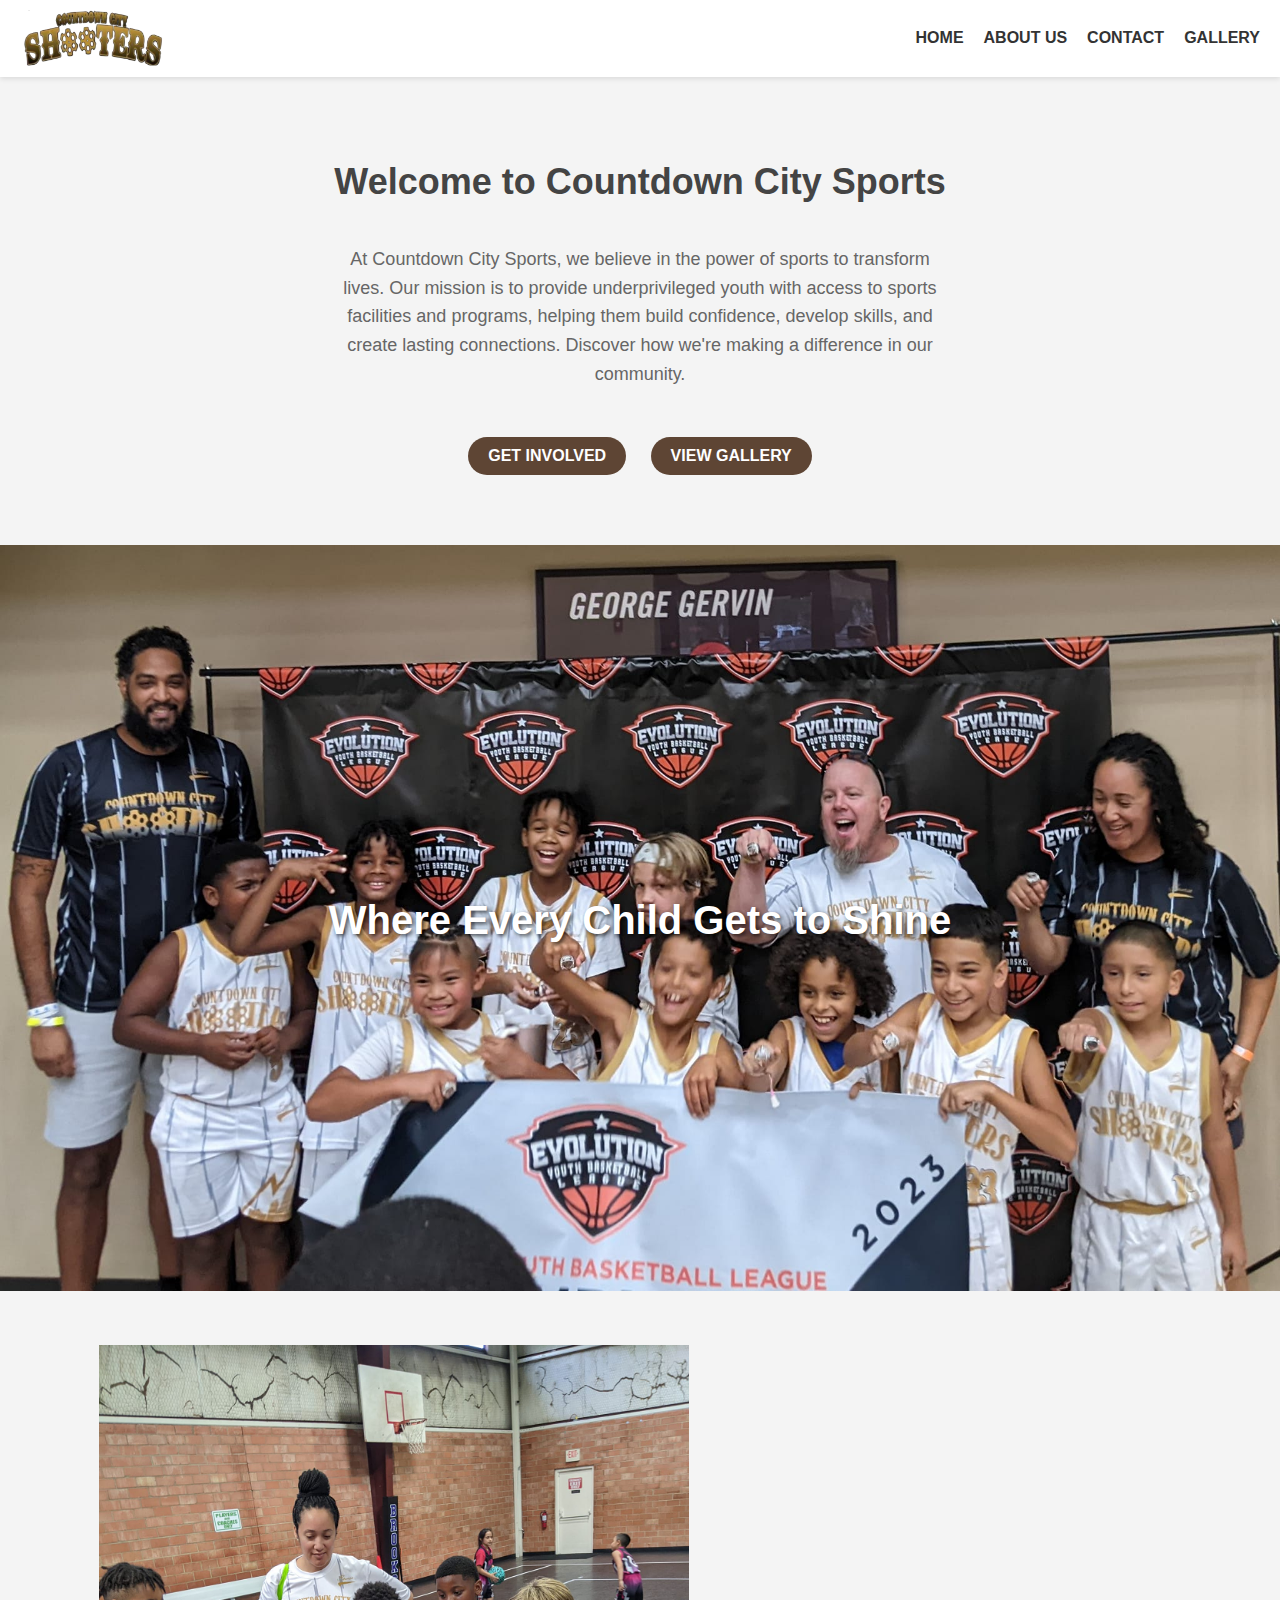
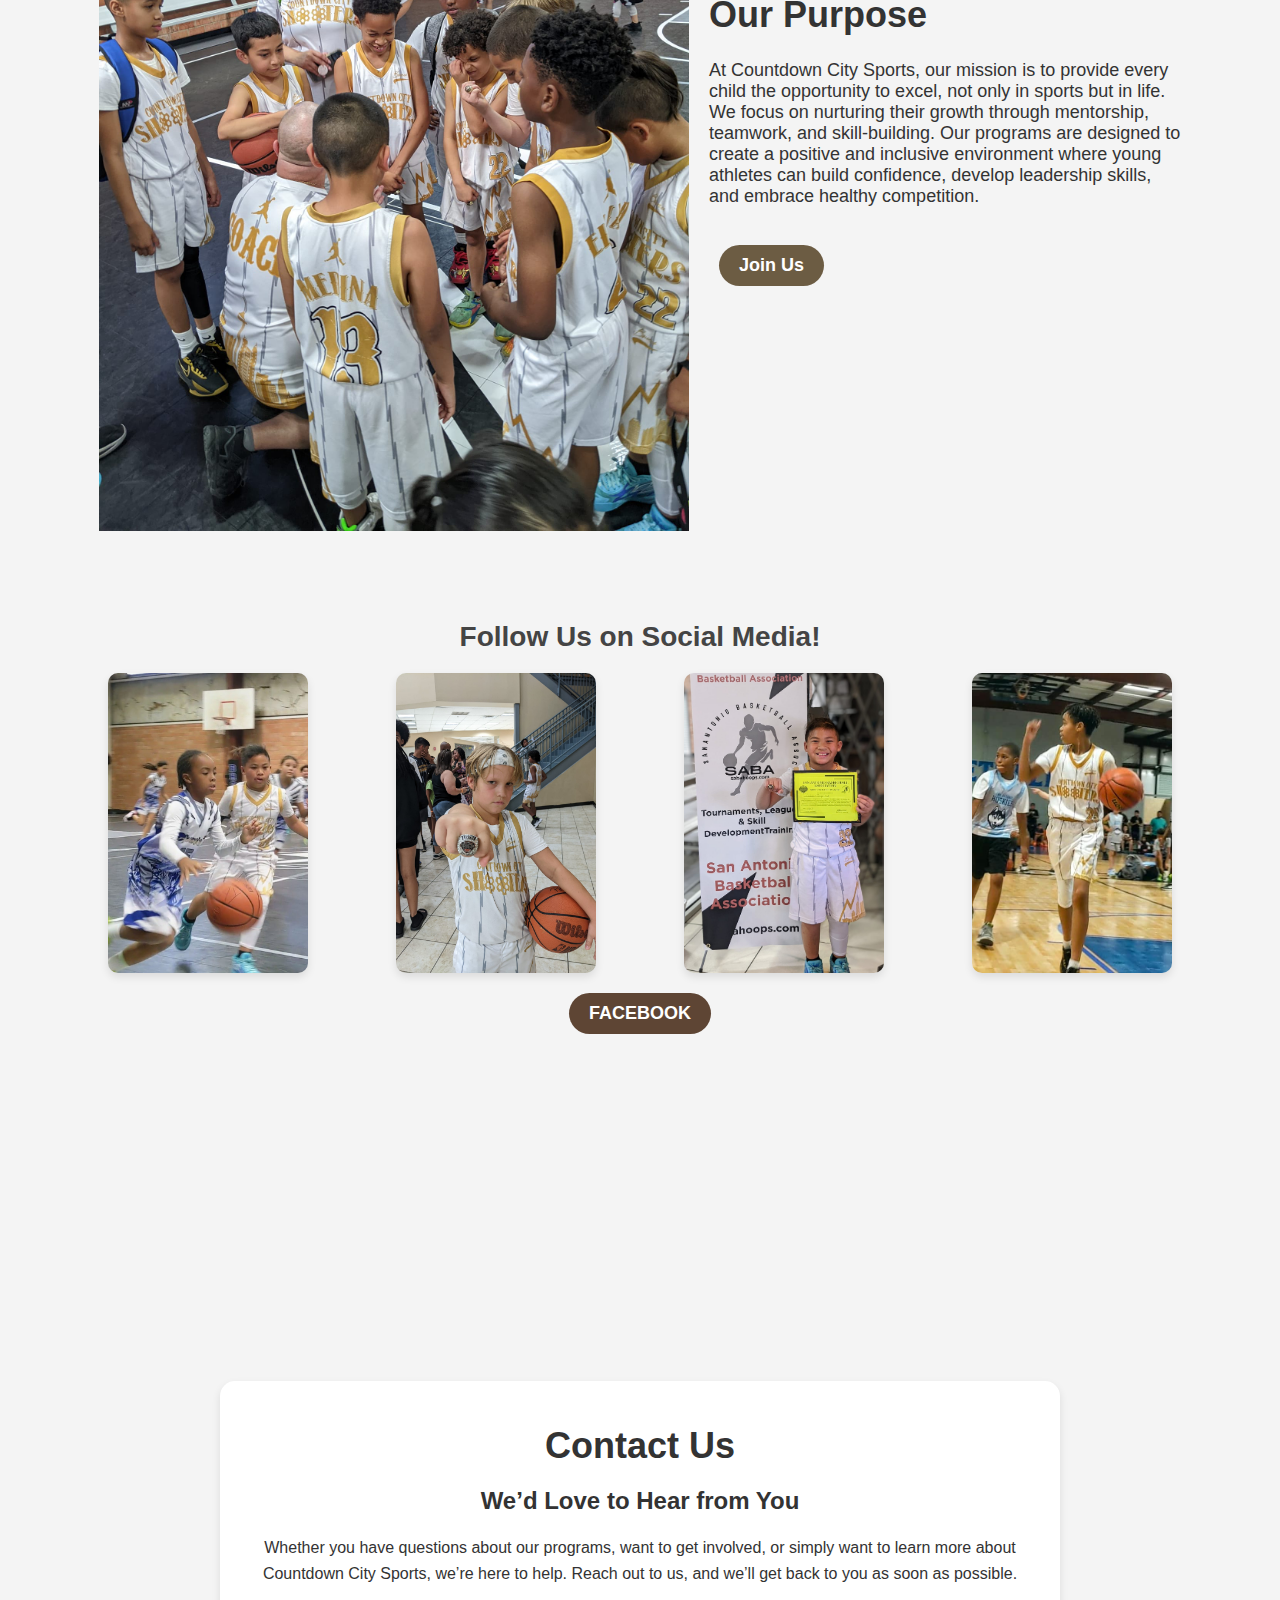
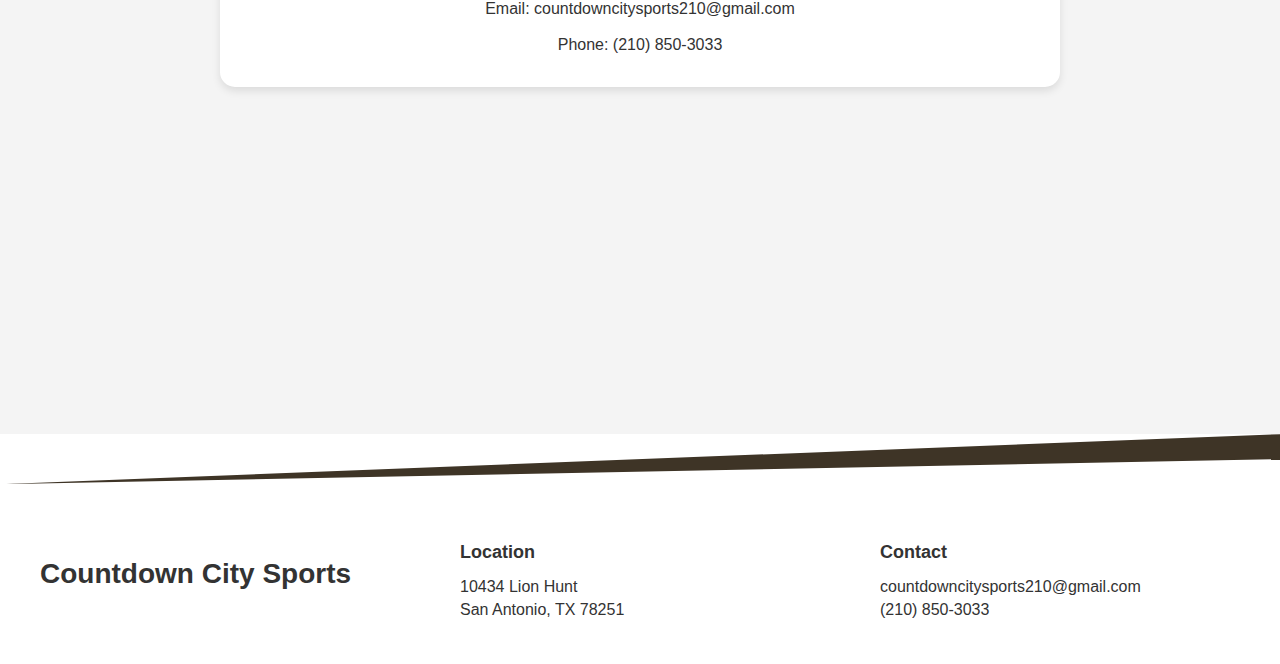
<file: index.html>
<!DOCTYPE html>
<html lang="en">
<head>
    <meta charset="UTF-8">
    <meta name="viewport" content="width=device-width, initial-scale=1.0">
    <!-- TemplateBeginEditable name="doctitle" -->
    <title>Countdown City Sports</title>
    <!-- TemplateEndEditable -->
    <style>
        body {
            font-family: Arial, sans-serif;
            margin: 0;
            padding: 0;
            background-color: #f9f9f9;
            color: #333;
        }
        /* Header and logo */
        .header {
            display: flex;
            align-items: center;
            padding: 10px 20px;
            background-color: white;
            box-shadow: 0px 2px 5px rgba(0,0,0,0.1);
        }
        .logo {
            width: 150px;
            height: auto;
            margin-right: auto;
        }
        nav ul {
            list-style: none;
            display: flex;
            margin: 0;
            padding: 0;
        }
        nav ul li {
            margin-left: 20px;
        }
        nav ul li a {
            text-decoration: none;
            color: #333;
            font-weight: bold;
            text-transform: uppercase;
        }

        /* Main content */
        .main-content {
            display: flex;
            flex-direction: column;
            align-items: center;
            text-align: center;
            padding: 60px 20px;
        }
        .main-content h1 {
            font-size: 36px;
            color: #444;
        }
        .main-content p {
            font-size: 18px;
            max-width: 600px;
            line-height: 1.6;
            color: #666;
        }
        .buttons {
            margin-top: 20px;
        }
        .buttons a {
            display: inline-block;
            padding: 10px 20px;
            margin: 10px;
            background-color: #5e4534;
            color: white;
            text-transform: uppercase;
            font-weight: bold;
            text-decoration: none;
            border-radius: 25px;
        }
        .buttons a:hover {
            background-color: #6e563c;
        }
    </style>
<!-- TemplateBeginEditable name="head" -->
<!-- TemplateEndEditable -->
</head>
<body>
    <!-- Header with Logo and Navigation -->
    <header class="header">
        <img src="s1.png" alt="Countdown City Shooters Logo" class="logo">
       <nav>
    <ul>
        <li><a href="index.html">Home</a></li>
        <li><a href="about-us.html">About Us</a></li>
        <li><a href="contact.html">Contact</a></li>
        <li><a href="gallery.html">Gallery</a></li>
    </ul>
</nav>
    </header>

    <!-- Main Content -->
    <section class="main-content">
        <h1>Welcome to Countdown City Sports</h1>
        <p>At Countdown City Sports, we believe in the power of sports to transform lives. Our mission is to provide underprivileged youth with access to sports facilities and programs, helping them build confidence, develop skills, and create lasting connections. Discover how we're making a difference in our community.</p>
        <div class="buttons">
            <a href="https://docs.google.com/forms/d/e/1FAIpQLSfFefJlHy_Nc_01i-0GiGwNYmxUELTgn5BnQb6NLek3YsgQ-w/viewform" target="_blank">GET INVOLVED</a>
<a href="gallery.html" class="view-gallery-button">VIEW GALLERY</a>
        </div>
    </section>
</body>
</html>
<!DOCTYPE html>
<html lang="en">
<head>
  <meta charset="UTF-8">
  <meta name="viewport" content="width=device-width, initial-scale=1.0">
  <title>Image with Text Overlay</title>
  <style>
    body, html {
      margin: 0;
      padding: 0;
      height: 100%;
      font-family: Arial, sans-serif;
    }
    .container {
      position: relative;
      text-align: center;
      color: white;
    }
    .centered-text {
      position: absolute;
      top: 50%;
      left: 50%;
      transform: translate(-50%, -50%);
      font-size: 2.5em;
      font-weight: bold;
      text-shadow: 2px 2px 4px rgba(0, 0, 0, 0.7);
    }
    img {
      width: 100%;
      height: auto;
    }
  </style>
</head>
<body>

  <div class="container">
    <img src="s2.jpg" alt="Children Group Photo">
    <div class="centered-text">Where Every Child Gets to Shine</div>
  </div>

</body>
</html>
<!DOCTYPE html>
<html lang="en">
<head>
    <meta charset="UTF-8">
    <meta name="viewport" content="width=device-width, initial-scale=1.0">
    <title>Countdown City Sports</title>
    <style>
        body {
            margin: 0;
            font-family: Arial, sans-serif;
        }

        /* Flexbox container for image and text side by side */
        .flex-container {
            display: flex;
            align-items: center;
            justify-content: center;
            padding: 50px;
        }

        /* Image styles */
        .flex-container img {
            max-width: 50%;
            height: auto;
            margin-right: 20px;
        }

        /* Text container styles */
        .flex-container .text-content {
            max-width: 40%;
        }

        .flex-container h1 {
            font-size: 36px;
	
        }

        .flex-container p {
            font-size: 18px;
        }

        /* Style for buttons */
        .button {
            display: inline-block;
            padding: 10px 20px;
            margin: 20px 10px;
            background-color: #6c5c43;
            color: white;
            text-decoration: none;
            border-radius: 25px;
            font-size: 18px;
            font-weight: bold;
            transition: background-color 0.3s ease;
        }

        .button:hover {
            background-color: #4a3b2c;
        }
    </style>
</head>
<body>

    <!-- Flexbox Container for Image (left) and Text (right) -->
    <div class="flex-container">
        <img src="s3.jpg" alt="Team Photo"> <!-- Replace with the correct image file path -->
        <div class="text-content">
            <h1>Our Purpose</h1>
            <p>At Countdown City Sports, our mission is to provide every child the opportunity to excel, not only in sports but in life. We focus on nurturing their growth through mentorship, teamwork, and skill-building. Our programs are designed to create a positive and inclusive environment where young athletes can build confidence, develop leadership skills, and embrace healthy competition.</p>
            <a href="contact.html" class="button">Join Us</a>
        </div>
    </div>

</body>
</html>
<!DOCTYPE html>
<html lang="en">
<head>
    <meta charset="UTF-8">
    <meta name="viewport" content="width=device-width, initial-scale=1.0">
    <title>Countdown City Sports</title>
    <style>
        body {
            font-family: Arial, sans-serif;
            margin: 0;
            padding: 0;
            background-color: #f9f9f9;
            color: #333;
        }

        /* Header and logo */
        .header {
            display: flex;
            align-items: center;
            padding: 10px 20px;
            background-color: white;
            box-shadow: 0px 2px 5px rgba(0,0,0,0.1);
        }
        .logo {
            width: 150px;
            height: auto;
            margin-right: auto;
        }
        nav ul {
            list-style: none;
            display: flex;
            margin: 0;
            padding: 0;
        }
        nav ul li {
            margin-left: 20px;
        }
        nav ul li a {
            text-decoration: none;
            color: #333;
            font-weight: bold;
            text-transform: uppercase;
        }

        /* Main content */
        .main-content {
            display: flex;
            flex-direction: column;
            align-items: center;
            text-align: center;
            padding: 60px 20px;
        }
        .main-content h1 {
            font-size: 36px;
            color: #444;
        }
        .main-content p {
            font-size: 18px;
            max-width: 600px;
            line-height: 1.6;
            color: #666;
        }
        .buttons {
            margin-top: 20px;
        }
        .buttons a {
            display: inline-block;
            padding: 10px 20px;
            margin: 10px;
            background-color: #5e4534;
            color: white;
            text-transform: uppercase;
            font-weight: bold;
            text-decoration: none;
            border-radius: 25px;
        }
        .buttons a:hover {
            background-color: #6e563c;
        }

        /* Flexbox container for 4 images next to each other */
        .image-row {
            display: flex;
            justify-content: space-evenly;
            margin: 20px 20px;
        }

        .image-row img {
            width: 22%;
            height: auto;
            border-radius: 10px;
            box-shadow: 0px 4px 8px rgba(0, 0, 0, 0.1);
        }

        /* Social Media text */
        .social-media {
            text-align: center;
            margin-top: 40px;
            font-size: 28px;
            font-weight: bold;
            color: #444;
        }

        /* Facebook Button */
        .facebook-button {
            text-align: center;
            margin-top: 20px;
        }
        .facebook-button a {
            display: inline-block;
            padding: 10px 20px;
            background-color: #5e4534; /* Same brown color as previous buttons */
            color: white;
            text-decoration: none;
            border-radius: 25px; /* Match the other buttons */
            font-size: 18px;
            font-weight: bold;
            text-transform: uppercase;
        }
        .facebook-button a:hover {
            background-color: #6e563c; /* Slightly darker shade for hover effect */
        }
    </style>
</head>
<body>

    <!-- Social Media Section -->
    <div class="social-media">
        Follow Us on Social Media!
    </div>
<style>
/* Ensure images are square */
.image-row img {
    width:200px; /* Adjust size as needed */
    height: 300px; /* Ensures height matches width */
    object-fit: cover; /* Maintains aspect ratio and covers the element */
}
</style>

    <!-- Image Row: 4 Pictures Next to Each Other -->
    <div class="image-row">
        <img src="t4.jpg" alt="Image 1">
        <img src="t2.jpg" alt="Image 2">
        <img src="t1.jpg" alt="Image 3">
        <img src="t3.jpg" alt="Image 4">
    </div>

   <!-- Facebook Button -->
<div class="facebook-button">
    <a href="https://www.facebook.com/profile.php?id=100089441955334" target="_blank">Facebook</a>
</div>

</body>
</html>
      <!DOCTYPE html>
<html lang="en">
<head>
    <meta charset="UTF-8">
    <meta name="viewport" content="width=device-width, initial-scale=1.0">
    <title>Contact Us</title>
    <style>
        body {
            font-family: Arial, sans-serif;
            margin: 0;
            padding: 0;
            background-color: #f4f4f4;
        }
        .contact-section {
            display: flex;
            justify-content: center;
            align-items: center;
            padding: 50px;
            min-height: 100vh;
            background-color: #f4f4f4;
        }
        .contact-text {
            width: 100%;
            max-width: 800px;
            padding: 20px;
            background-color: #fff;
            border-radius: 15px;
            box-shadow: 0 4px 8px rgba(0, 0, 0, 0.1);
            text-align: center;
        }
        .contact-text h1 {
            font-size: 36px;
            margin-bottom: 20px;
        }
        .contact-text h2 {
            font-size: 24px;
            margin-bottom: 20px;
        }
        .contact-text p {
            font-size: 16px;
            line-height: 1.6;
            margin: 10px 0;
        }
    </style>
</head>
<body>

    <div class="contact-section">
        <!-- Centered Section: Text -->
        <div class="contact-text">
            <h1>Contact Us</h1>
            <h2>We’d Love to Hear from You</h2>
            <p>Whether you have questions about our programs, want to get involved, or simply want to learn more about Countdown City Sports, we’re here to help. Reach out to us, and we’ll get back to you as soon as possible.</p>
            <p>Email: countdowncitysports210@gmail.com</p>
            <p>Phone: (210) 850-3033</p>
        </div>
    </div>

</body>
</html>

<!DOCTYPE html>
<html lang="en">
<head>
    <meta charset="UTF-8">
    <meta name="viewport" content="width=device-width, initial-scale=1.0">
    <title>Footer Section</title>
    <style>
        body {
            font-family: Arial, sans-serif;
            margin: 0;
            padding: 0;
        }

        /* Custom Angled Divider */
        .footer-divider {
            position: relative;
            height: 50px;
            background-color: #fff;
        }
        .footer-divider:before {
            content: '';
            position: absolute;
            top: 0;
            left: 0;
            width: 100%;
            height: 100%;
            background-color: #3E3426;
            clip-path: polygon(0 100%, 100% 0, 100% 50%, 0% 100%);
        }

        /* Footer Section */
        .footer {
            background-color: #fff;
            padding: 40px;
            display: flex;
            justify-content: space-between;
            align-items: center;
            text-align: left;
        }
        
        .footer h2 {
            font-size: 28px;
            margin: 0;
        }

        .footer .footer-column {
            width: 30%;
        }

        .footer .footer-column h3 {
            font-size: 18px;
            margin-bottom: 15px;
        }

        .footer .footer-column p {
            font-size: 16px;
            margin: 5px 0;
        }
    </style>
</head>
<body>

    <!-- Footer Divider -->
    <div class="footer-divider"></div>

    <!-- Footer Content -->
    <footer class="footer">
        <div class="footer-column">
            <h2>Countdown City Sports</h2>
        </div>
        <div class="footer-column">
            <h3>Location</h3>
            <p>10434 Lion Hunt</p>
            <p>San Antonio, TX 78251</p>
        </div>
        <div class="footer-column">
            <h3>Contact</h3>
            <p>countdowncitysports210@gmail.com</p>
            <p>(210) 850-3033</p>
        </div>
    </footer>

</body>
</html>
</file>
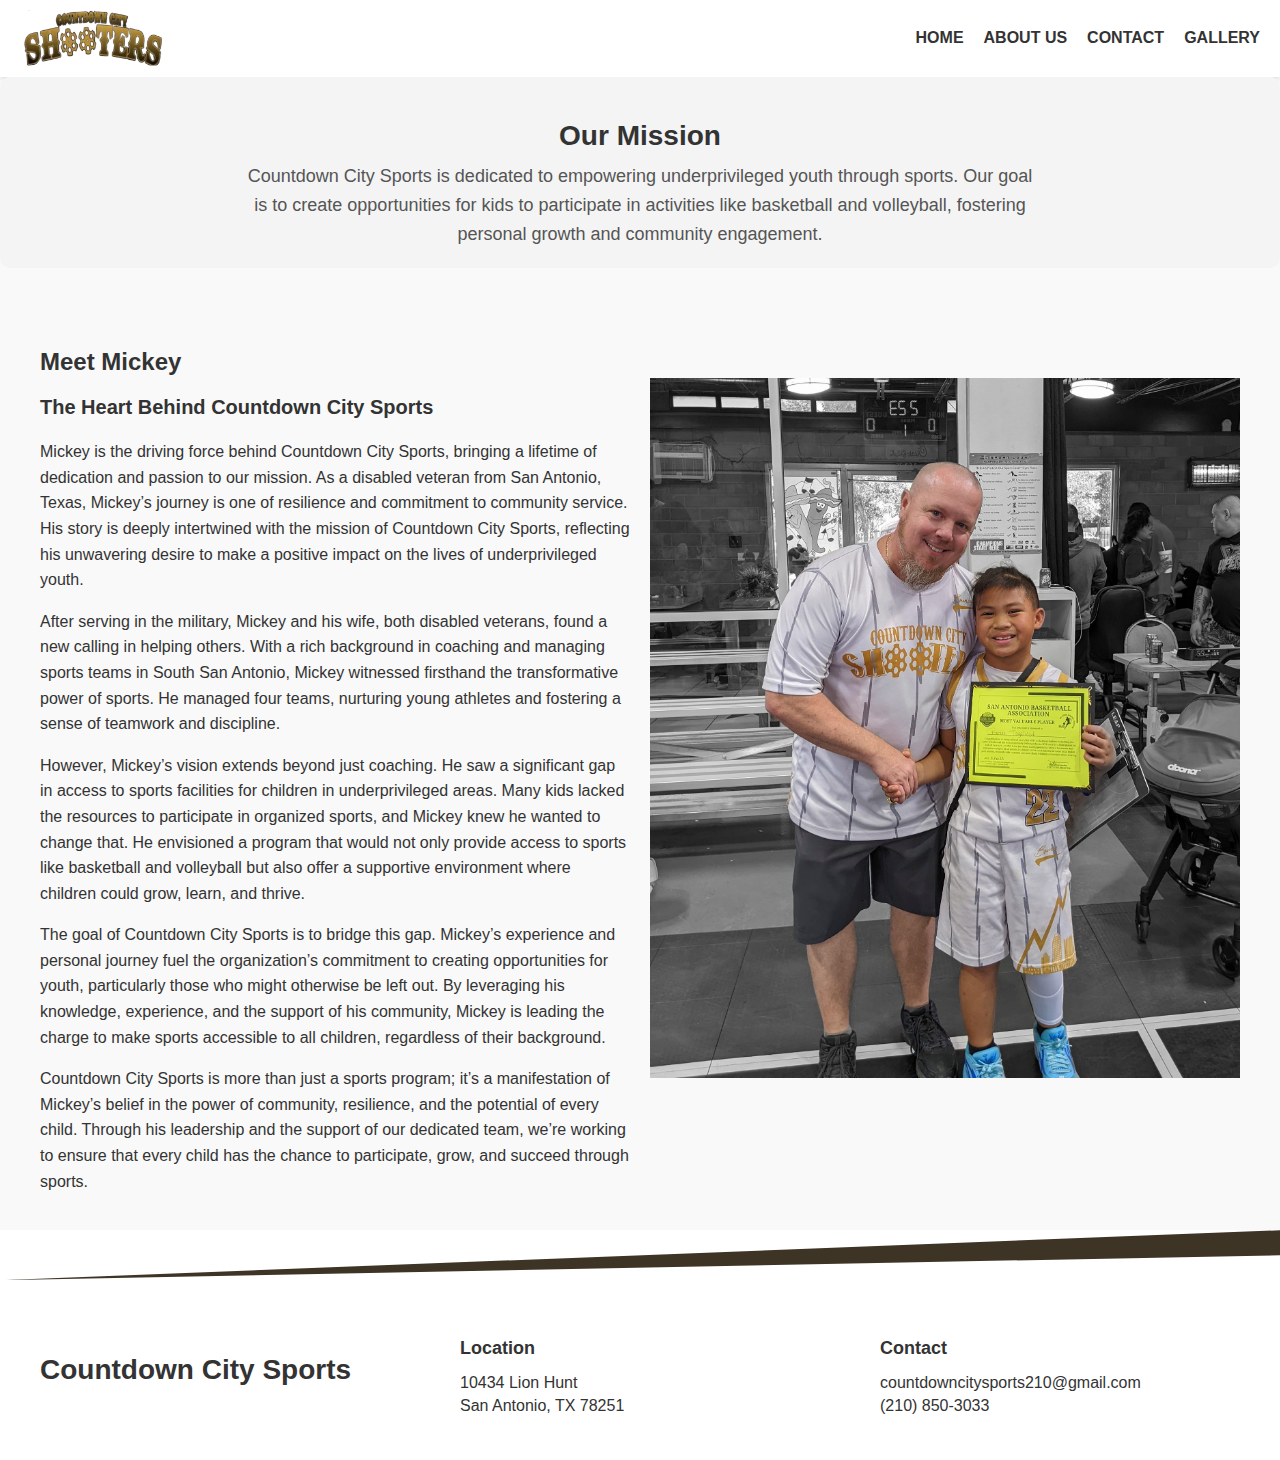
<file: about-us.html>
<!DOCTYPE html>
<html lang="en">
<head>
    <meta charset="UTF-8">
    <meta name="viewport" content="width=device-width, initial-scale=1.0">
    <!-- TemplateBeginEditable name="doctitle" -->
    <title>Countdown City Sports</title>
    <!-- TemplateEndEditable -->
    <style>
        body {
            font-family: Arial, sans-serif;
            margin: 0;
            padding: 0;
            background-color: #f9f9f9;
            color: #333;
        }
        /* Header and logo */
        .header {
            display: flex;
            align-items: center;
            padding: 10px 20px;
            background-color: white;
            box-shadow: 0px 2px 5px rgba(0,0,0,0.1);
        }
        .logo {
            width: 150px;
            height: auto;
            margin-right: auto;
        }
        nav ul {
            list-style: none;
            display: flex;
            margin: 0;
            padding: 0;
        }
        nav ul li {
            margin-left: 20px;
        }
        nav ul li a {
            text-decoration: none;
            color: #333;
            font-weight: bold;
            text-transform: uppercase;
        }

        /* Main content */
        .main-content {
            display: flex;
            flex-direction: column;
            align-items: center;
            text-align: center;
            padding: 60px 20px;
        }
        .main-content h1 {
            font-size: 36px;
            color: #444;
        }
        .main-content p {
            font-size: 18px;
            max-width: 600px;
            line-height: 1.6;
            color: #666;
        }
        .buttons {
            margin-top: 20px;
        }
        .buttons a {
            display: inline-block;
            padding: 10px 20px;
            margin: 10px;
            background-color: #5e4534;
            color: white;
            text-transform: uppercase;
            font-weight: bold;
            text-decoration: none;
            border-radius: 25px;
        }
        .buttons a:hover {
            background-color: #6e563c;
        }
    </style>
<!-- TemplateBeginEditable name="head" -->
<!-- TemplateEndEditable -->
</head>
	</html>
<body>
    <!-- Header with Logo and Navigation -->
    <header class="header">
        <img src="s1.png" alt="Countdown City Shooters Logo" class="logo">
     <nav>
    <ul>
        <li><a href="index.html">Home</a></li>
        <li><a href="about-us.html">About Us</a></li>
        <li><a href="contact.html">Contact</a></li>
        <li><a href="gallery.html">Gallery</a></li>
    </ul>
</nav>
    </header>
	</body>
	<!DOCTYPE html>
<html lang="en">
<head>
    <meta charset="UTF-8">
    <meta name="viewport" content="width=device-width, initial-scale=1.0">
    <title>Countdown City Sports</title>
    <style>
        body {
            font-family: Arial, sans-serif;
            margin: 0;
            padding: 0;
            text-align: center;
        }

        .mission {
            margin-bottom: 40px;
            padding: 20px;
            background-color: #f4f4f4;
            border-radius: 10px;
        }

        .mission h2 {
            font-size: 28px;
            margin-bottom: 10px;
            color: #333;
        }

        .mission p {
            font-size: 18px;
            line-height: 1.6;
            color: #555;
            max-width: 800px;
            margin: 0 auto;
        }

        .container {
            display: flex;
            align-items: flex-start;
            justify-content: center;
            padding: 20px;
            max-width: 1200px;
            margin: auto;
            text-align: left; /* Align text to the left in this section */
        }

        .text {
            flex: 1;
            padding-right: 20px;
        }

        .text h2 {
            font-size: 24px;
            margin-bottom: 10px;
        }

        .text p {
            font-size: 16px;
            line-height: 1.6;
        }

        .image {
            flex: 1;
        }

        .image img {
            width: 100%;
            height: auto;
            max-height: 100%;
            object-fit: cover;
        }
    </style>
</head>
	</html>
<!DOCTYPE html>
<html lang="en">
<head>
    <meta charset="UTF-8">
    <meta name="viewport" content="width=device-width, initial-scale=1.0">
    <title>Countdown City Sports</title>
    <style>
        body {
            font-family: Arial, sans-serif;
            margin: 0;
            padding: 0;
            text-align: center;
        }

        .mission {
            margin-bottom: 40px;
            padding: 20px;
            background-color: #f4f4f4;
            border-radius: 10px;
        }

        .mission h2 {
            font-size: 28px;
            margin-bottom: 10px;
            color: #333;
        }

        .mission p {
            font-size: 18px;
            line-height: 1.6;
            color: #555;
            max-width: 800px;
            margin: 0 auto;
        }

        .container {
            display: flex;
            align-items: flex-start;
            justify-content: center;
            padding: 20px;
            max-width: 1200px;
            margin: auto;
            text-align: left;
            position: relative;
        }

        .text {
            flex: 1;
            padding-right: 20px;
        }

        .text h2 {
            font-size: 24px;
            margin-bottom: 10px;
        }

        .text h3 {
            font-size: 20px;
            margin-bottom: 20px;
        }

        .text p {
            font-size: 16px;
            line-height: 1.6;
        }

        .image {
            flex: 1;
            padding-top: 50px; /* Adjust padding to lower the image */
        }

        .image img {
            width: 100%;
            height: auto;
            object-fit: cover;
        }
    </style>
</head>
<body>

    <!-- Our Mission Section -->
    <div class="mission">
        <h2>Our Mission</h2>
        <p>
            Countdown City Sports is dedicated to empowering underprivileged youth through sports. 
            Our goal is to create opportunities for kids to participate in activities like basketball 
            and volleyball, fostering personal growth and community engagement.
        </p>
    </div>

    <!-- Meet Mickey Section -->
    <div class="container">
        <div class="text">
            <h2>Meet Mickey</h2>
            <h3>The Heart Behind Countdown City Sports</h3>
            <p>Mickey is the driving force behind Countdown City Sports, bringing a lifetime of dedication and passion to our mission. As a disabled veteran from San Antonio, Texas, Mickey’s journey is one of resilience and commitment to community service. His story is deeply intertwined with the mission of Countdown City Sports, reflecting his unwavering desire to make a positive impact on the lives of underprivileged youth.</p>
            <p>After serving in the military, Mickey and his wife, both disabled veterans, found a new calling in helping others. With a rich background in coaching and managing sports teams in South San Antonio, Mickey witnessed firsthand the transformative power of sports. He managed four teams, nurturing young athletes and fostering a sense of teamwork and discipline.</p>
            <p>However, Mickey’s vision extends beyond just coaching. He saw a significant gap in access to sports facilities for children in underprivileged areas. Many kids lacked the resources to participate in organized sports, and Mickey knew he wanted to change that. He envisioned a program that would not only provide access to sports like basketball and volleyball but also offer a supportive environment where children could grow, learn, and thrive.</p>
            <p>The goal of Countdown City Sports is to bridge this gap. Mickey’s experience and personal journey fuel the organization’s commitment to creating opportunities for youth, particularly those who might otherwise be left out. By leveraging his knowledge, experience, and the support of his community, Mickey is leading the charge to make sports accessible to all children, regardless of their background.</p>
            <p>Countdown City Sports is more than just a sports program; it’s a manifestation of Mickey’s belief in the power of community, resilience, and the potential of every child. Through his leadership and the support of our dedicated team, we’re working to ensure that every child has the chance to participate, grow, and succeed through sports.</p>
        </div>

        <div class="image">
            <img src="mg.jpg" alt="Mickey - Countdown City Sports">
        </div>
    </div>

</body>
</html>
<!DOCTYPE html>
<html lang="en">
<head>
    <meta charset="UTF-8">
    <meta name="viewport" content="width=device-width, initial-scale=1.0">
    <title>Footer Section</title>
    <style>
        body {
            font-family: Arial, sans-serif;
            margin: 0;
            padding: 0;
        }

        /* Custom Angled Divider */
        .footer-divider {
            position: relative;
            height: 50px;
            background-color: #fff;
        }
        .footer-divider:before {
            content: '';
            position: absolute;
            top: 0;
            left: 0;
            width: 100%;
            height: 100%;
            background-color: #3E3426;
            clip-path: polygon(0 100%, 100% 0, 100% 50%, 0% 100%);
        }

        /* Footer Section */
        .footer {
            background-color: #fff;
            padding: 40px;
            display: flex;
            justify-content: space-between;
            align-items: center;
            text-align: left;
        }
        
        .footer h2 {
            font-size: 28px;
            margin: 0;
        }

        .footer .footer-column {
            width: 30%;
        }

        .footer .footer-column h3 {
            font-size: 18px;
            margin-bottom: 15px;
        }

        .footer .footer-column p {
            font-size: 16px;
            margin: 5px 0;
        }
    </style>
</head>
<body>

    <!-- Footer Divider -->
    <div class="footer-divider"></div>

    <!-- Footer Content -->
    <footer class="footer">
        <div class="footer-column">
            <h2>Countdown City Sports</h2>
        </div>
        <div class="footer-column">
            <h3>Location</h3>
            <p>10434 Lion Hunt</p>
            <p>San Antonio, TX 78251</p>
        </div>
        <div class="footer-column">
            <h3>Contact</h3>
            <p>countdowncitysports210@gmail.com</p>
            <p>(210) 850-3033</p>
        </div>
    </footer>

</body>
</html>
</file>
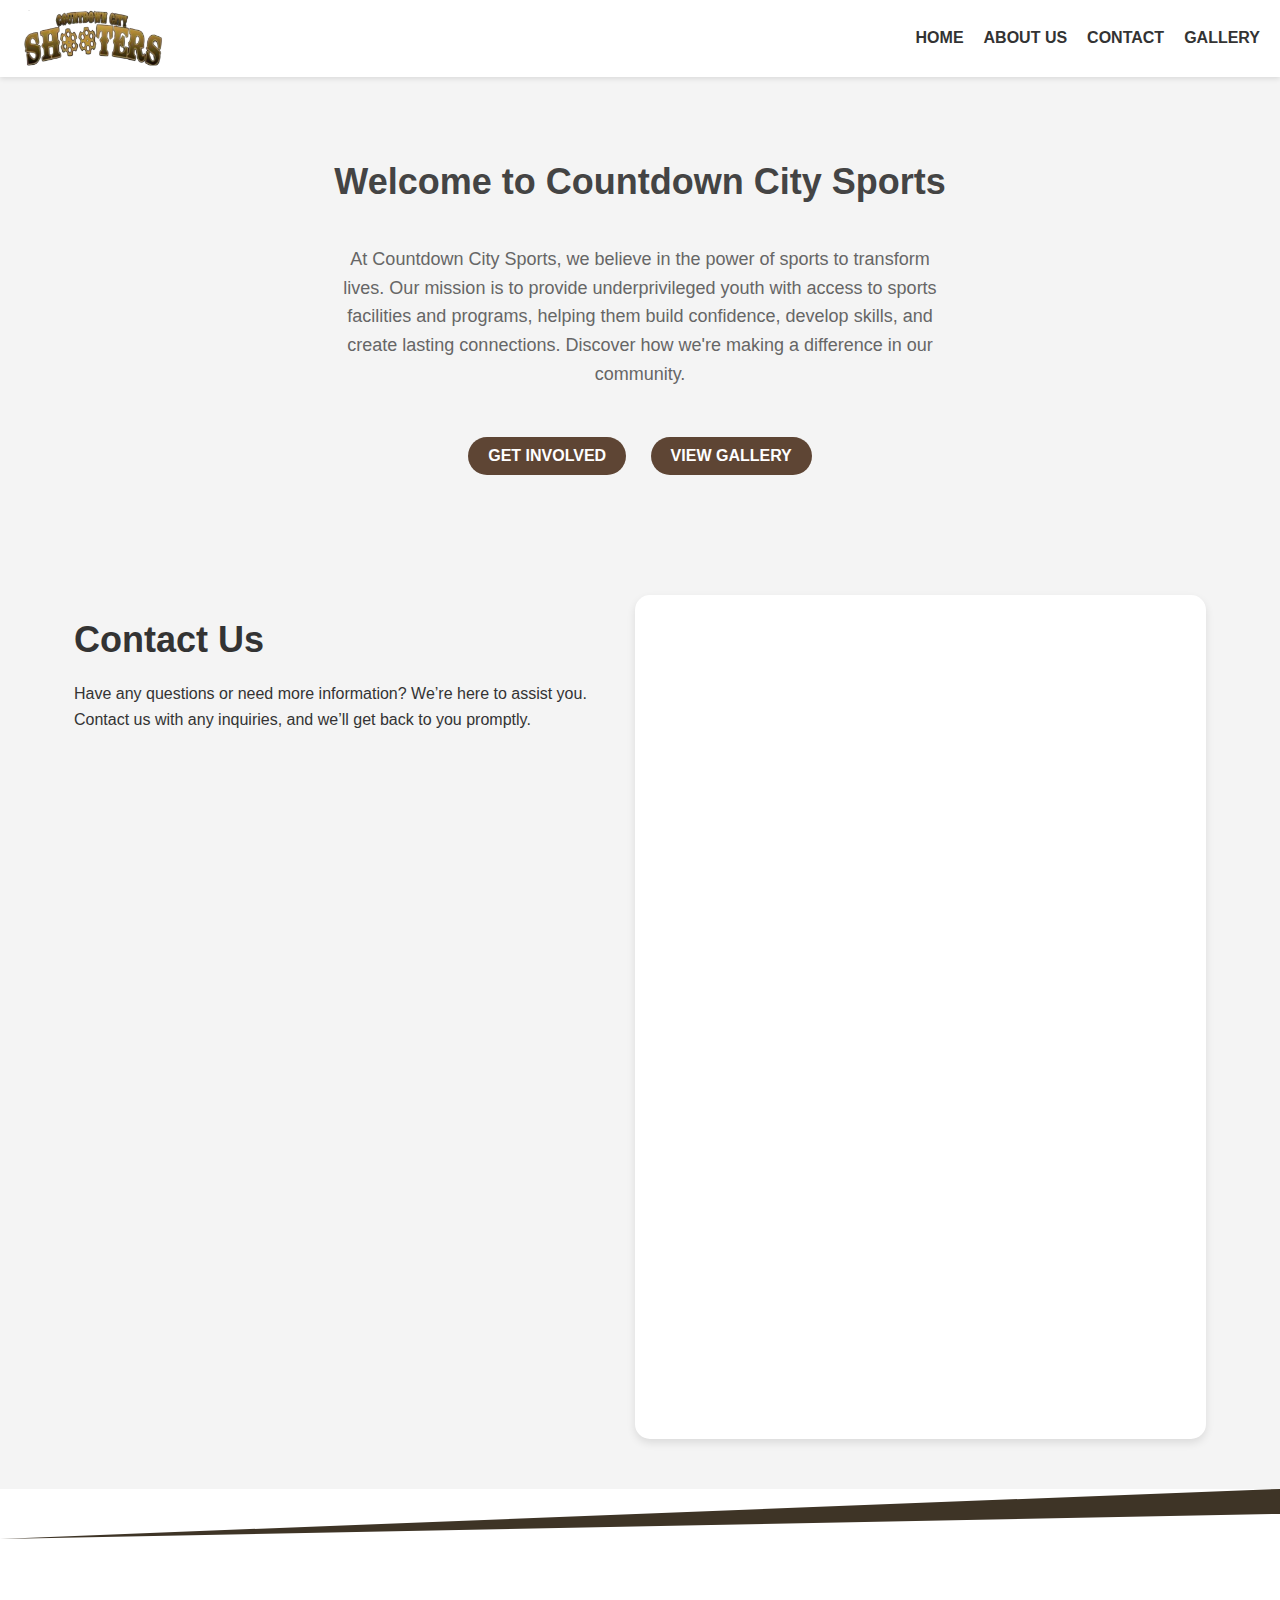
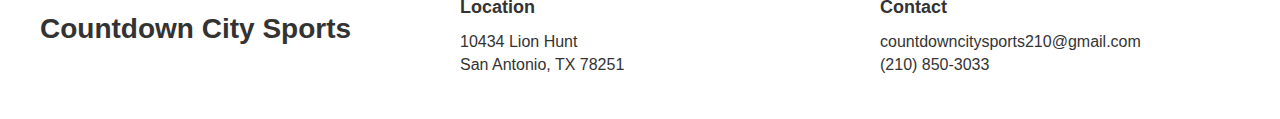
<file: contact.html>
<!DOCTYPE html>
<html lang="en">
<head>
    <meta charset="UTF-8">
    <meta name="viewport" content="width=device-width, initial-scale=1.0">
    <!-- TemplateBeginEditable name="doctitle" -->
    <title>Countdown City Sports</title>
    <!-- TemplateEndEditable -->
    <style>
        body {
            font-family: Arial, sans-serif;
            margin: 0;
            padding: 0;
            background-color: #f9f9f9;
            color: #333;
        }
        /* Header and logo */
        .header {
            display: flex;
            align-items: center;
            padding: 10px 20px;
            background-color: white;
            box-shadow: 0px 2px 5px rgba(0,0,0,0.1);
        }
        .logo {
            width: 150px;
            height: auto;
            margin-right: auto;
        }
        nav ul {
            list-style: none;
            display: flex;
            margin: 0;
            padding: 0;
        }
        nav ul li {
            margin-left: 20px;
        }
        nav ul li a {
            text-decoration: none;
            color: #333;
            font-weight: bold;
            text-transform: uppercase;
        }

        /* Main content */
        .main-content {
            display: flex;
            flex-direction: column;
            align-items: center;
            text-align: center;
            padding: 60px 20px;
        }
        .main-content h1 {
            font-size: 36px;
            color: #444;
        }
        .main-content p {
            font-size: 18px;
            max-width: 600px;
            line-height: 1.6;
            color: #666;
        }
        .buttons {
            margin-top: 20px;
        }
        .buttons a {
            display: inline-block;
            padding: 10px 20px;
            margin: 10px;
            background-color: #5e4534;
            color: white;
            text-transform: uppercase;
            font-weight: bold;
            text-decoration: none;
            border-radius: 25px;
        }
        .buttons a:hover {
            background-color: #6e563c;
        }
    </style>
<!-- TemplateBeginEditable name="head" -->
<!-- TemplateEndEditable -->
</head>
<body>
    <!-- Header with Logo and Navigation -->
    <header class="header">
        <img src="s1.png" alt="Countdown City Shooters Logo" class="logo">
       <nav>
    <ul>
        <li><a href="index.html">Home</a></li>
        <li><a href="about-us.html">About Us</a></li>
        <li><a href="contact.html">Contact</a></li>
        <li><a href="gallery.html">Gallery</a></li>
    </ul>
</nav>
    </header>

    <!-- Main Content -->
    <section class="main-content">
        <h1>Welcome to Countdown City Sports</h1>
        <p>At Countdown City Sports, we believe in the power of sports to transform lives. Our mission is to provide underprivileged youth with access to sports facilities and programs, helping them build confidence, develop skills, and create lasting connections. Discover how we're making a difference in our community.</p>
        <div class="buttons">
            <a href="#">Get Involved</a>
            <a href="#">View Gallery</a>
        </div>
    </section>
</body>
</html>
<!DOCTYPE html>
<html lang="en">
<head>
    <meta charset="UTF-8">
    <meta name="viewport" content="width=device-width, initial-scale=1.0">
    <title>Contact Us</title>
    <style>
        body {
            font-family: Arial, sans-serif;
            margin: 0;
            padding: 0;
            background-color: #f4f4f4;
        }
        .contact-section {
            display: flex;
            justify-content: center;
            align-items: flex-start;
            padding: 50px;
        }
        .contact-text {
            width: 45%;
            margin-right: 30px;
            text-align: left;
            background: none;
            box-shadow: none;
            padding: 0;
        }
        .contact-text h1 {
            font-size: 36px;
            margin-bottom: 20px;
        }
        .contact-text p {
            font-size: 16px;
            line-height: 1.6;
        }
        .contact-form {
            width: 45%;
            padding: 20px;
            background-color: #fff;
            border-radius: 15px;
            box-shadow: 0 4px 8px rgba(0, 0, 0, 0.1);
        }
        .google-form-container {
            width: 100%;
            height: 100%;
            border: none;
            overflow: hidden;
        }
        iframe {
            width: 100%;
            height: 800px; /* Adjust height as needed */
            border: none;
        }
        button {
            background-color: #5A4611;
            color: white;
            border: none;
            padding: 15px 30px;
            font-size: 18px;
            cursor: pointer;
            border-radius: 25px;
        }
        button:hover {
            background-color: #4a380d;
        }
    </style>
</head>
<body>

    <div class="contact-section">
        <!-- Left Section: Text -->
        <div class="contact-text">
            <h1>Contact Us</h1>
            <p>Have any questions or need more information? We’re here to assist you. Contact us with any inquiries, and we’ll get back to you promptly.&nbsp;</p>
        </div>
        
        <!-- Right Section: Google Form -->
        <div class="contact-form">
            <div class="google-form-container">
                <iframe src="https://docs.google.com/forms/d/e/1FAIpQLSfFefJlHy_Nc_01i-0GiGwNYmxUELTgn5BnQb6NLek3YsgQ-w/viewform?embedded=true" 
                        width="640" 
                        height="936" 
                        frameborder="0" 
                        marginheight="0" 
                        marginwidth="0">Loading…</iframe>
            </div>
        </div>
    </div>

</body>
</html>
<!DOCTYPE html>
<html lang="en">
<head>
    <meta charset="UTF-8">
    <meta name="viewport" content="width=device-width, initial-scale=1.0">
    <title>Footer Section</title>
    <style>
        body {
            font-family: Arial, sans-serif;
            margin: 0;
            padding: 0;
        }

        /* Custom Angled Divider */
        .footer-divider {
            position: relative;
            height: 50px;
            background-color: #fff;
        }
        .footer-divider:before {
            content: '';
            position: absolute;
            top: 0;
            left: 0;
            width: 100%;
            height: 100%;
            background-color: #3E3426;
            clip-path: polygon(0 100%, 100% 0, 100% 50%, 0% 100%);
        }

        /* Footer Section */
        .footer {
            background-color: #fff;
            padding: 40px;
            display: flex;
            justify-content: space-between;
            align-items: center;
            text-align: left;
        }
        
        .footer h2 {
            font-size: 28px;
            margin: 0;
        }

        .footer .footer-column {
            width: 30%;
        }

        .footer .footer-column h3 {
            font-size: 18px;
            margin-bottom: 15px;
        }

        .footer .footer-column p {
            font-size: 16px;
            margin: 5px 0;
        }
    </style>
</head>
<body>

    <!-- Footer Divider -->
    <div class="footer-divider"></div>

    <!-- Footer Content -->
    <footer class="footer">
        <div class="footer-column">
            <h2>Countdown City Sports</h2>
        </div>
        <div class="footer-column">
            <h3>Location</h3>
            <p>10434 Lion Hunt</p>
            <p>San Antonio, TX 78251</p>
        </div>
        <div class="footer-column">
            <h3>Contact</h3>
            <p>countdowncitysports210@gmail.com</p>
            <p>(210) 850-3033</p>
        </div>
    </footer>

</body>
</html>
</file>
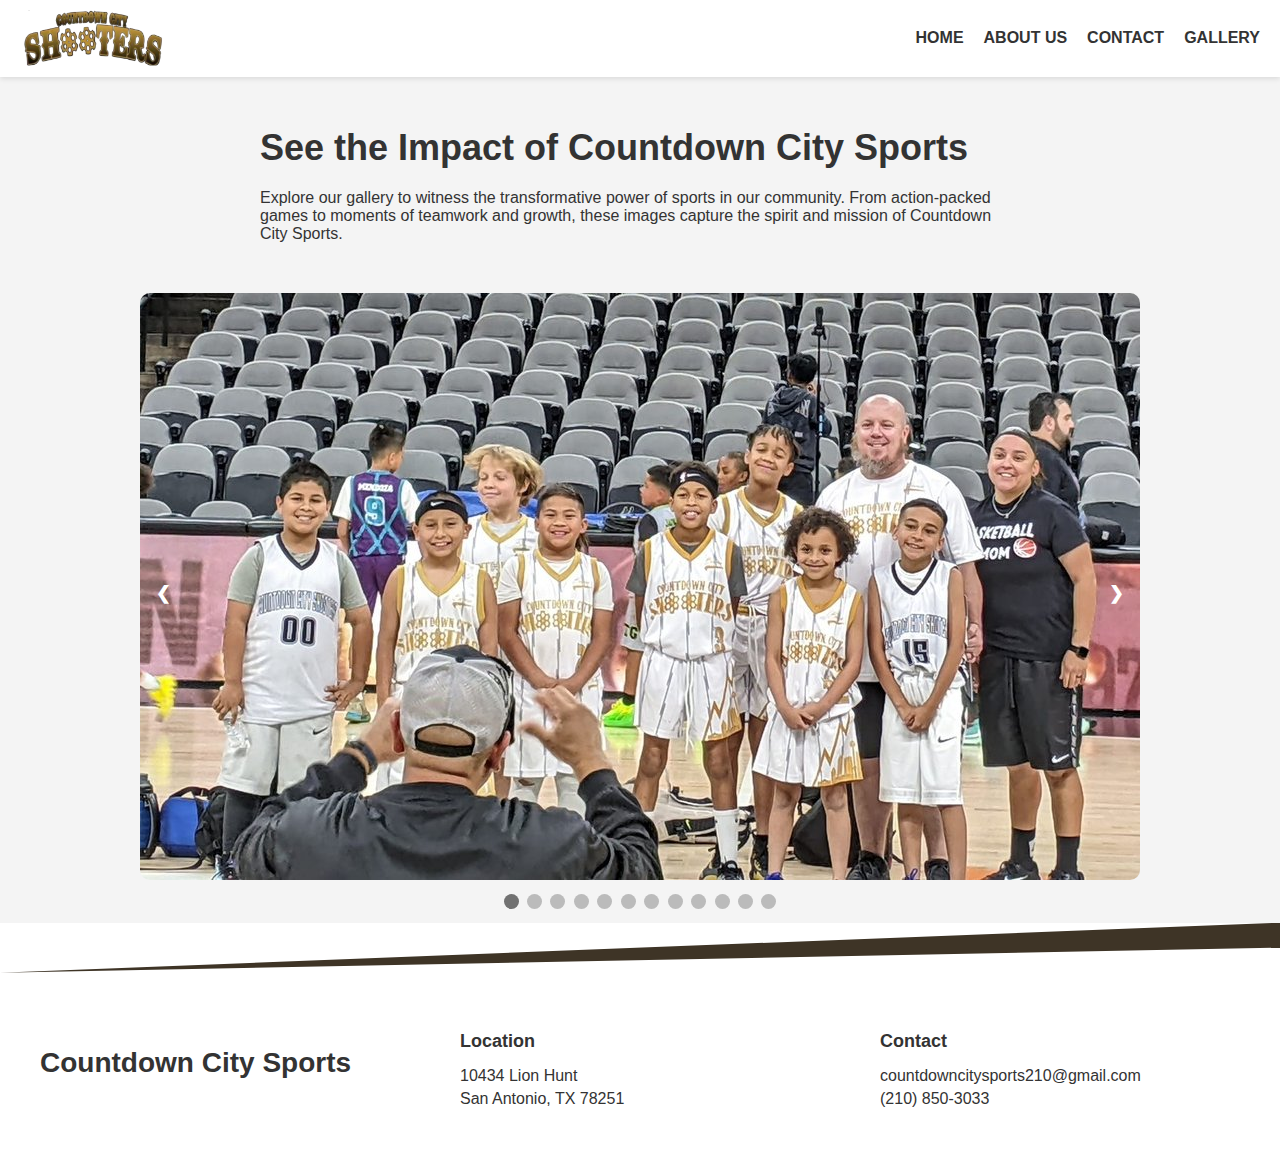
<file: gallery.html>
<!DOCTYPE html>
<html lang="en">
<head>
    <meta charset="UTF-8">
    <meta name="viewport" content="width=device-width, initial-scale=1.0">
    <!-- TemplateBeginEditable name="doctitle" -->
    <title>Countdown City Sports</title>
    <!-- TemplateEndEditable -->
    <style>
        body {
            font-family: Arial, sans-serif;
            margin: 0;
            padding: 0;
            background-color: #f9f9f9;
            color: #333;
        }
        /* Header and logo */
        .header {
            display: flex;
            align-items: center;
            padding: 10px 20px;
            background-color: white;
            box-shadow: 0px 2px 5px rgba(0,0,0,0.1);
        }
        .logo {
            width: 150px;
            height: auto;
            margin-right: auto;
        }
        nav ul {
            list-style: none;
            display: flex;
            margin: 0;
            padding: 0;
        }
        nav ul li {
            margin-left: 20px;
        }
        nav ul li a {
            text-decoration: none;
            color: #333;
            font-weight: bold;
            text-transform: uppercase;
        }

        /* Main content */
        .main-content {
            display: flex;
            flex-direction: column;
            align-items: center;
            text-align: center;
            padding: 60px 20px;
        }
        .main-content h1 {
            font-size: 36px;
            color: #444;
        }
        .main-content p {
            font-size: 18px;
            max-width: 600px;
            line-height: 1.6;
            color: #666;
        }
        .buttons {
            margin-top: 20px;
        }
        .buttons a {
            display: inline-block;
            padding: 10px 20px;
            margin: 10px;
            background-color: #5e4534;
            color: white;
            text-transform: uppercase;
            font-weight: bold;
            text-decoration: none;
            border-radius: 25px;
        }
        .buttons a:hover {
            background-color: #6e563c;
        }
    </style>
<!-- TemplateBeginEditable name="head" -->
<!-- TemplateEndEditable -->
</head>
<body>
    <!-- Header with Logo and Navigation -->
    <header class="header">
        <img src="s1.png" alt="Countdown City Shooters Logo" class="logo">
        <nav>
    <ul>
        <li><a href="index.html">Home</a></li>
        <li><a href="about-us.html">About Us</a></li>
        <li><a href="contact.html">Contact</a></li>
        <li><a href="gallery.html">Gallery</a></li>
    </ul>
</nav>
    </header>
	</body>
	</html>
	<!DOCTYPE html>
<html lang="en">
<head>
    <meta charset="UTF-8">
    <meta name="viewport" content="width=device-width, initial-scale=1.0">
    <title>Impact of Countdown City Sports</title>
    <style>
        body {
            font-family: Arial, sans-serif;
            margin: 0;
            padding: 0;
        }
        .intro-container {
            max-width: 800px;
            margin: 50px auto;
            padding: 0 20px;
            text-align: middle;
        }
        .intro-container h1 {
            font-size: 36px;
            margin-bottom: 20px;
        }
        .intro-container p {
            font-size: 16px;
            margin-bottom: 30px;
        }
        /* Additional styles can go here */
    </style>
</head>
<body>

    <div class="intro-container">
        <h1>See the Impact of Countdown City Sports</h1>
        <p>Explore our gallery to witness the transformative power of sports in our community. From action-packed games to moments of teamwork and growth, these images capture the spirit and mission of Countdown City Sports.</p>
    </div>

</body>
</html>
<!DOCTYPE html>
<html lang="en">
<head>
    <meta charset="UTF-8">
    <meta name="viewport" content="width=device-width, initial-scale=1.0">
    <title>Image Slideshow Gallery</title>
    <style>
        * {
            box-sizing: border-box;
        }
        body {
            font-family: Arial, sans-serif;
            margin: 0;
            padding: 0;
            background-color: #f4f4f4;
        }
        .slideshow-container {
            max-width: 1000px;
            position: relative;
            margin: auto;
        }
        .slides {
            display: none;
            width: 100%;
            border-radius: 10px;
        }
        .slideshow-container img {
            width: 100%;
            border-radius: 10px;
        }
        /* Next & previous buttons */
        .prev, .next {
            cursor: pointer;
            position: absolute;
            top: 50%;
            width: auto;
            padding: 16px;
            margin-top: -22px;
            color: white;
            font-weight: bold;
            font-size: 18px;
            transition: 0.6s ease;
            border-radius: 0 3px 3px 0;
            user-select: none;
        }
        .next {
            right: 0;
            border-radius: 3px 0 0 3px;
        }
        .prev:hover, .next:hover {
            background-color: rgba(0,0,0,0.8);
        }
        /* Dots (indicator for slideshow) */
        .dot-container {
            text-align: center;
            padding: 10px;
            background-color: #f4f4f4;
        }
        .dot {
            cursor: pointer;
            height: 15px;
            width: 15px;
            margin: 0 2px;
            background-color: #bbb;
            border-radius: 50%;
            display: inline-block;
            transition: background-color 0.6s ease;
        }
        .active, .dot:hover {
            background-color: #717171;
        }
        /* Fade animation for slides */
        .fade {
            animation-name: fade;
            animation-duration: 1.5s;
        }
        @keyframes fade {
            from {opacity: .4}
            to {opacity: 1}
        }
        /* Responsive layout */
        @media only screen and (max-width: 768px) {
            .prev, .next {
                font-size: 14px;
            }
        }
    </style>
</head>
<body>

<div class="slideshow-container">

    <!-- Full-width images with number and caption -->
    <div class="slides fade">
        <img src="11.jpg" alt="Image 1">
    </div>

    <div class="slides fade">
        <img src="111.jpg" alt="Image 2">
    </div>

    <div class="slides fade">
        <img src="99.jpg" alt="Image 3">
    </div>

    <div class="slides fade">
        <img src="10.jpg" alt="Image 4">
    </div>

    <div class="slides fade">
        <img src="88.jpg" alt="Image 5">
    </div>

    <div class="slides fade">
        <img src="77.jpg" alt="Image 6">
    </div>

    <div class="slides fade">
        <img src="66.jpg" alt="Image 7">
    </div>

    <div class="slides fade">
        <img src="55.jpg" alt="Image 8">
    </div>

    <div class="slides fade">
        <img src="44.jpg" alt="Image 9">
    </div>

    <div class="slides fade">
        <img src="33.jpg" alt="Image 10">
    </div>

    <div class="slides fade">
        <img src="22.jpg" alt="Image 11">
    </div>

    <div class="slides fade">
        <img src="team.jpg" alt="Image 12">
    </div>

    <!-- Next and previous buttons -->
    <a class="prev" onclick="plusSlides(-1)">&#10094;</a>
    <a class="next" onclick="plusSlides(1)">&#10095;</a>

</div>

<!-- Dots for navigation -->
<div class="dot-container">
    <span class="dot" onclick="currentSlide(1) "></span> 
    <span class="dot" onclick="currentSlide(2)"></span> 
    <span class="dot" onclick="currentSlide(3)"></span> 
    <span class="dot" onclick="currentSlide(4)"></span> 
    <span class="dot" onclick="currentSlide(5)"></span> 
    <span class="dot" onclick="currentSlide(6)"></span> 
    <span class="dot" onclick="currentSlide(7)"></span> 
    <span class="dot" onclick="currentSlide(8)"></span> 
    <span class="dot" onclick="currentSlide(9)"></span> 
    <span class="dot" onclick="currentSlide(10)"></span> 
    <span class="dot" onclick="currentSlide(11)"></span> 
    <span class="dot" onclick="currentSlide(12)"></span> 
</div>

<script>
    let slideIndex = 1;
    showSlides(slideIndex);

    function plusSlides(n) {
        showSlides(slideIndex += n);
    }

    function currentSlide(n) {
        showSlides(slideIndex = n);
    }

    function showSlides(n) {
        let i;
        let slides = document.getElementsByClassName("slides");
        let dots = document.getElementsByClassName("dot");
        if (n > slides.length) {slideIndex = 1}
        if (n < 1) {slideIndex = slides.length}
        for (i = 0; i < slides.length; i++) {
            slides[i].style.display = "none";  
        }
        for (i = 0; i < dots.length; i++) {
            dots[i].className = dots[i].className.replace(" active", "");
        }
        slides[slideIndex-1].style.display = "block";  
        dots[slideIndex-1].className += " active";
    }
</script>

</body>
</html>

	<!DOCTYPE html>
<html lang="en">
<head>
    <meta charset="UTF-8">
    <meta name="viewport" content="width=device-width, initial-scale=1.0">
    <title>Footer Section</title>
    <style>
        body {
            font-family: Arial, sans-serif;
            margin: 0;
            padding: 0;
        }

        /* Custom Angled Divider */
        .footer-divider {
            position: relative;
            height: 50px;
            background-color: #fff;
        }
        .footer-divider:before {
            content: '';
            position: absolute;
            top: 0;
            left: 0;
            width: 100%;
            height: 100%;
            background-color: #3E3426;
            clip-path: polygon(0 100%, 100% 0, 100% 50%, 0% 100%);
        }

        /* Footer Section */
        .footer {
            background-color: #fff;
            padding: 40px;
            display: flex;
            justify-content: space-between;
            align-items: center;
            text-align: left;
        }
        
        .footer h2 {
            font-size: 28px;
            margin: 0;
        }

        .footer .footer-column {
            width: 30%;
        }

        .footer .footer-column h3 {
            font-size: 18px;
            margin-bottom: 15px;
        }

        .footer .footer-column p {
            font-size: 16px;
            margin: 5px 0;
        }
    </style>
</head>
<body>

    <!-- Footer Divider -->
    <div class="footer-divider"></div>

    <!-- Footer Content -->
    <footer class="footer">
        <div class="footer-column">
            <h2>Countdown City Sports</h2>
        </div>
        <div class="footer-column">
            <h3>Location</h3>
            <p>10434 Lion Hunt</p>
            <p>San Antonio, TX 78251</p>
        </div>
        <div class="footer-column">
            <h3>Contact</h3>
            <p>countdowncitysports210@gmail.com</p>
            <p>(210) 850-3033</p>
        </div>
    </footer>

</body>
</html>
</file>
